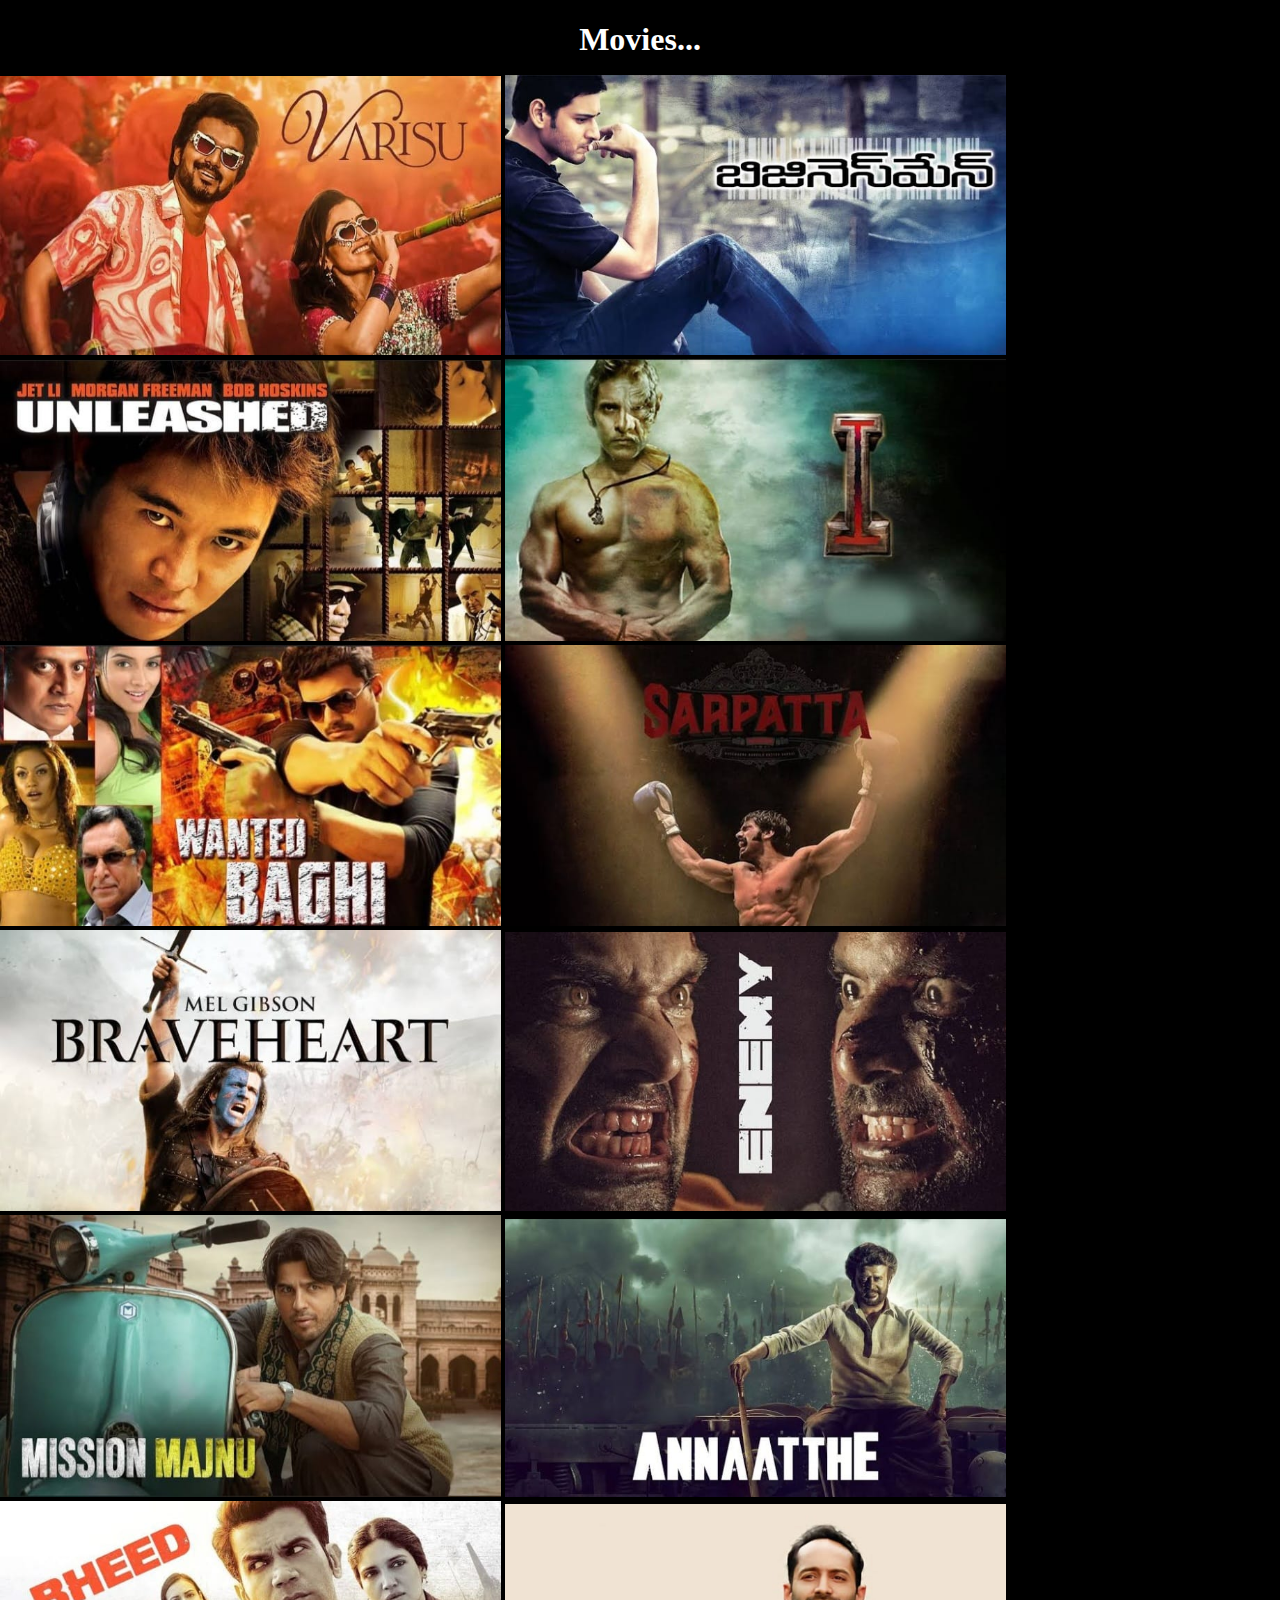
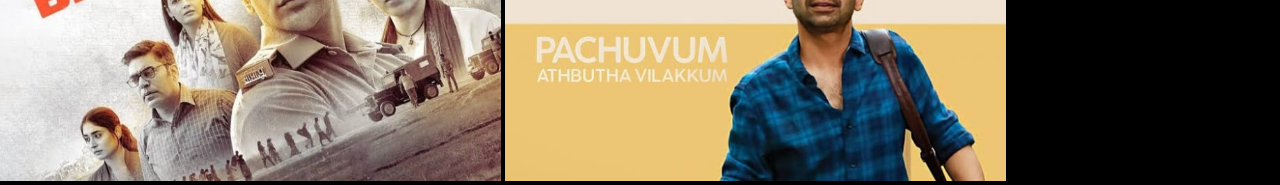
<file: Movies.html>
<!DOCTYPE html>
<html lang="en">
<head>
    <meta charset="UTF-8">
    <meta name="viewport" content="width=device-width, initial-scale=1.0">
    <title>Movies</title>
    <link rel="stylesheet" href="style1.css">
</head>
<body>

    <h1 class="top">Movies...</h1>
    
    <img class="net" src="ac1.jpg" alt="ac1">
    <img class="net" src="ac2.jpg" alt="ac2">
    <img class="net" src="ac3.jpg" alt="ac3">
    <img class="net" src="ac4.jpg" alt="ac4">
    <img class="net" src="ac5.jpg" alt="ac5">
    <img class="net" src="ac6.jpg" alt="ac6">
    <img class="net" src="ac7.jpg" alt="ac7">
    <img class="net" src="ac8.jpg" alt="ac8">
    <img class="net" src="ac9.jpg" alt="ac9">
    <img class="net" src="ac10.jpg" alt="ac10">
    <img class="net" src="ne9.jpg" alt="ne9">
    <img class="net" src="ne10.jpg" alt="ne10">

</body>
</html>
</file>
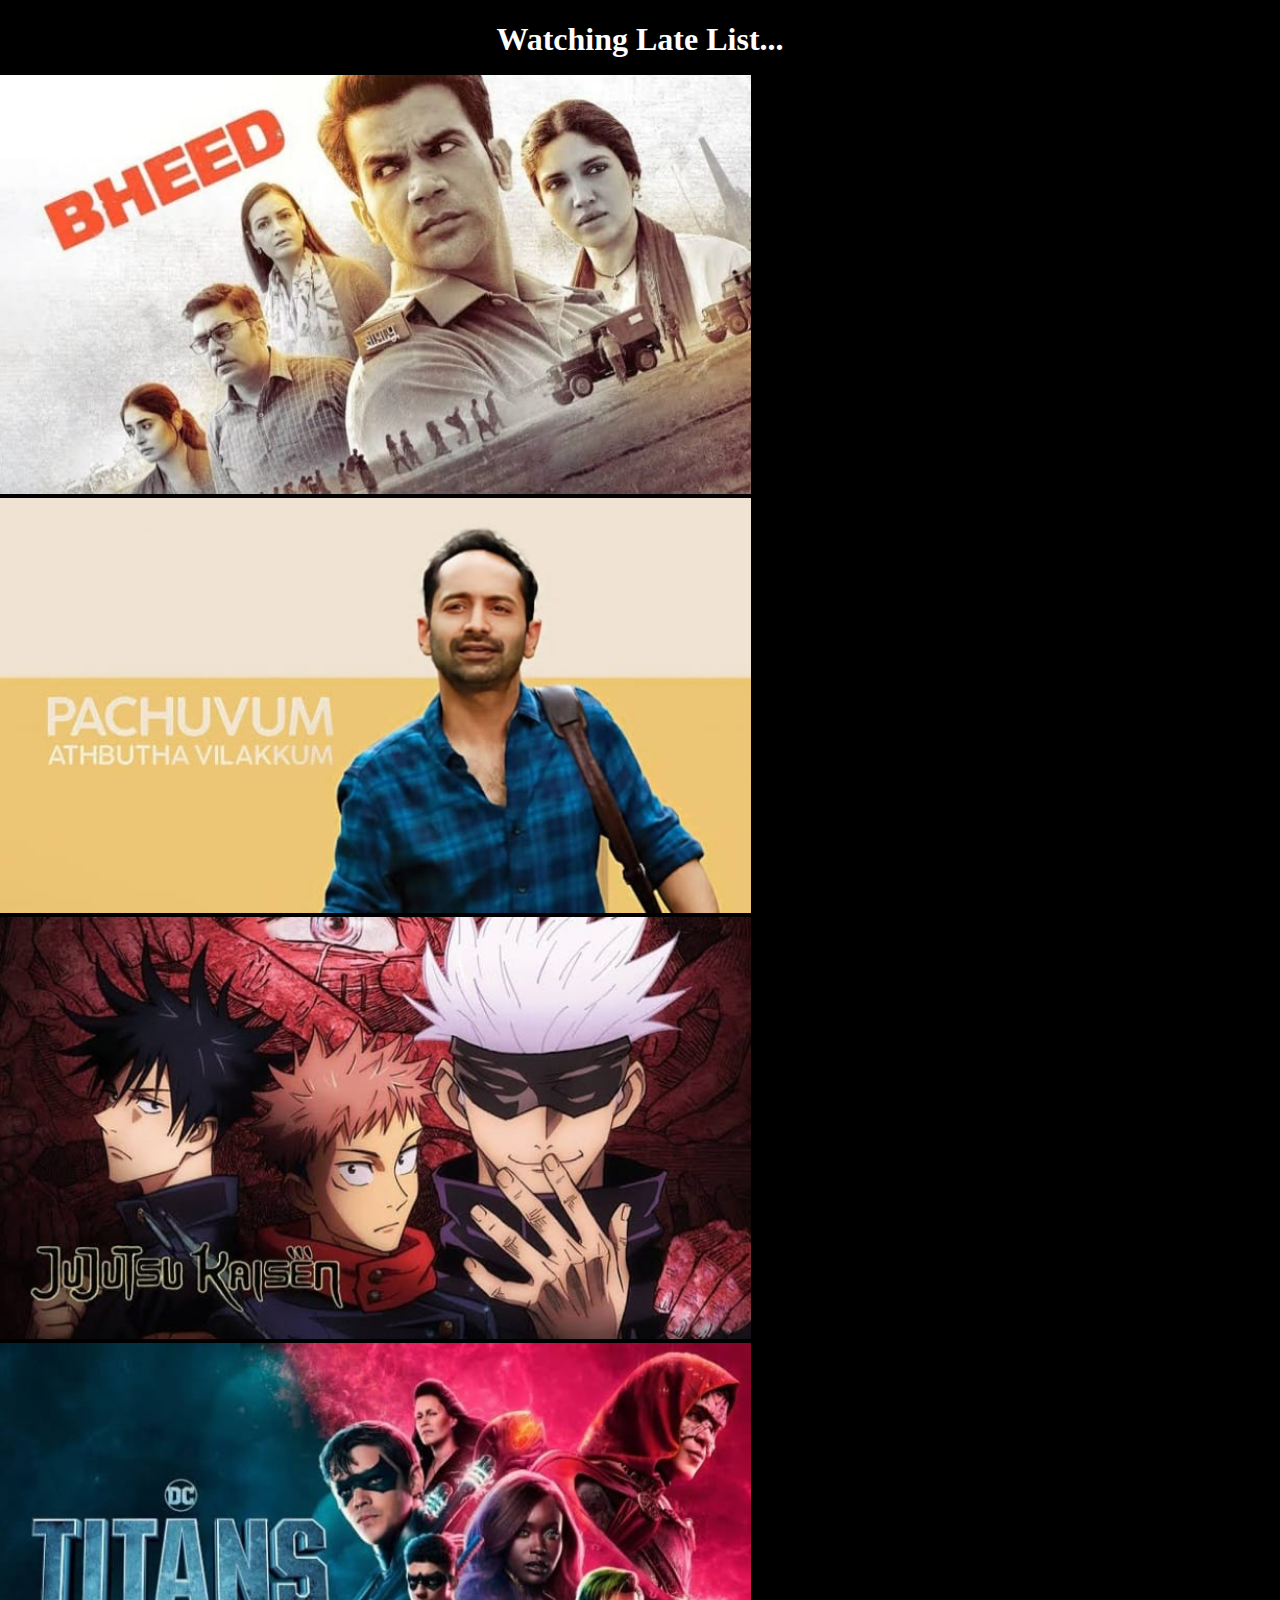
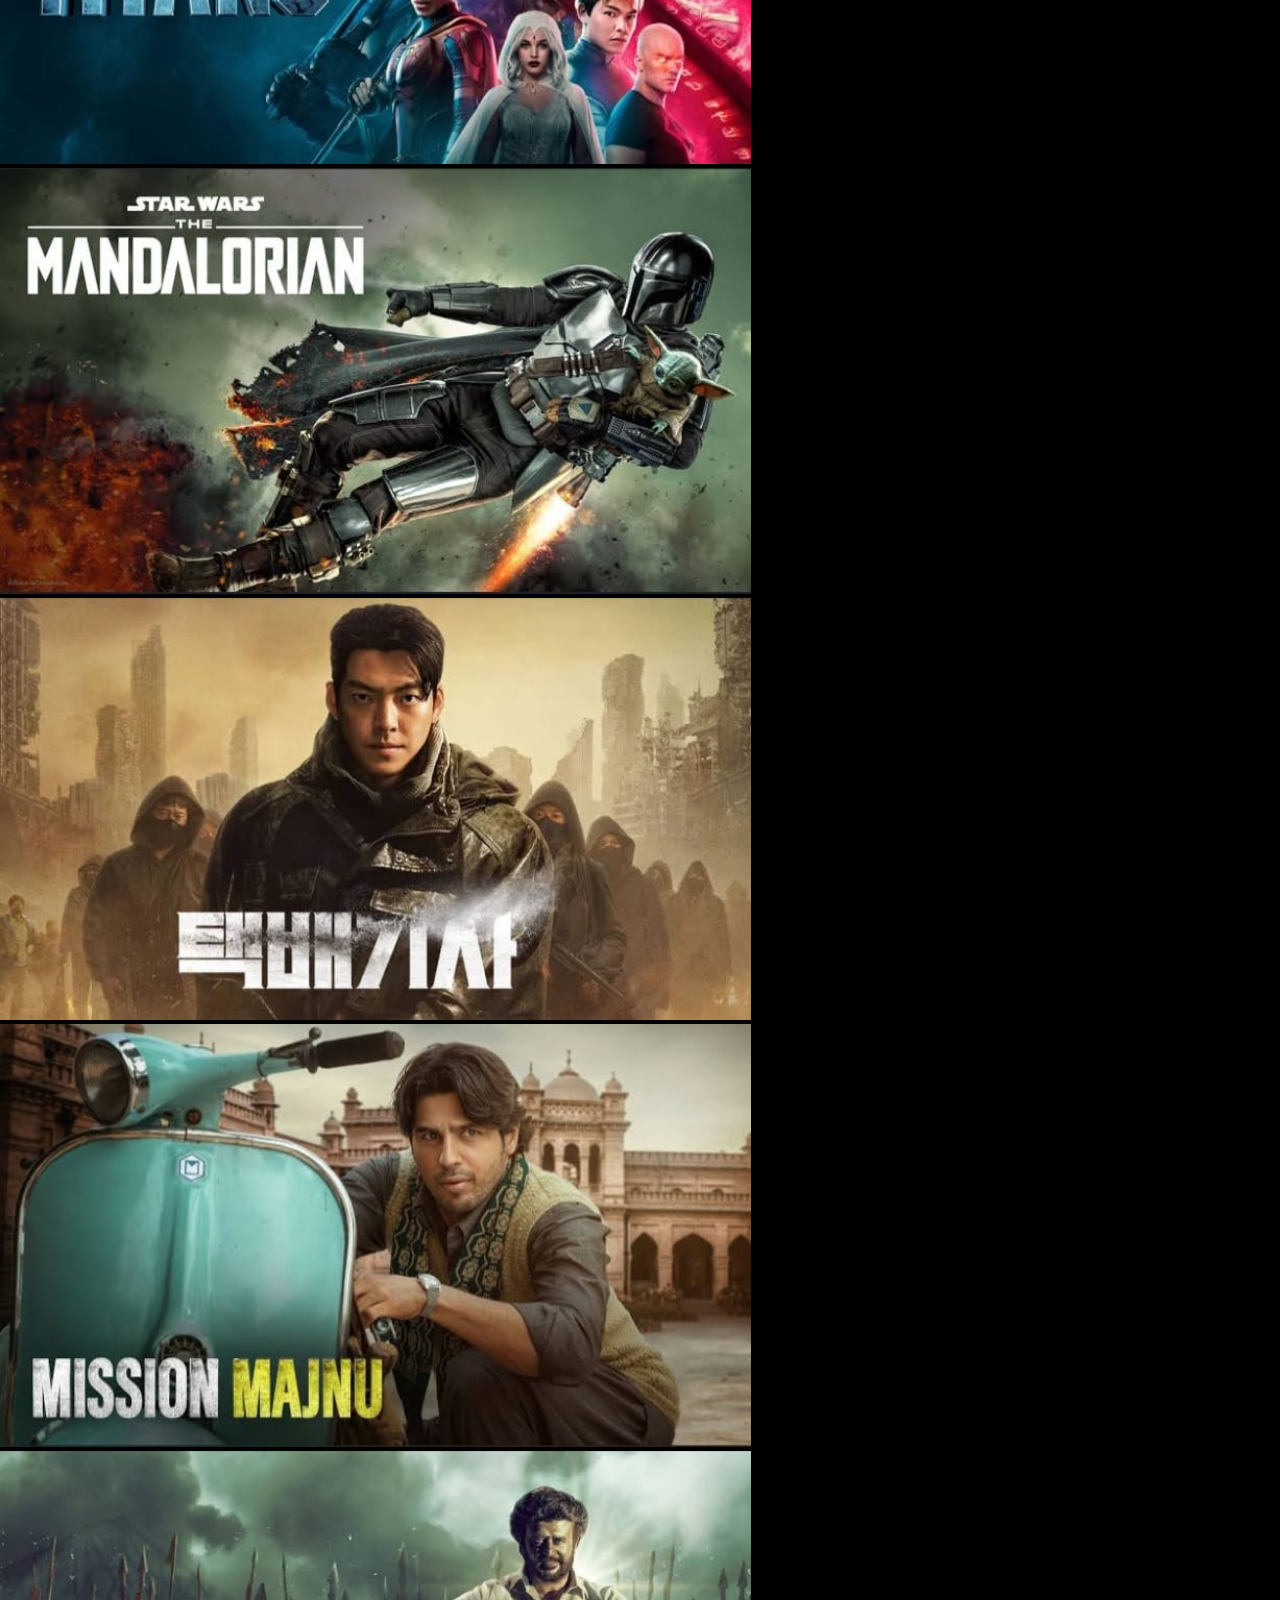
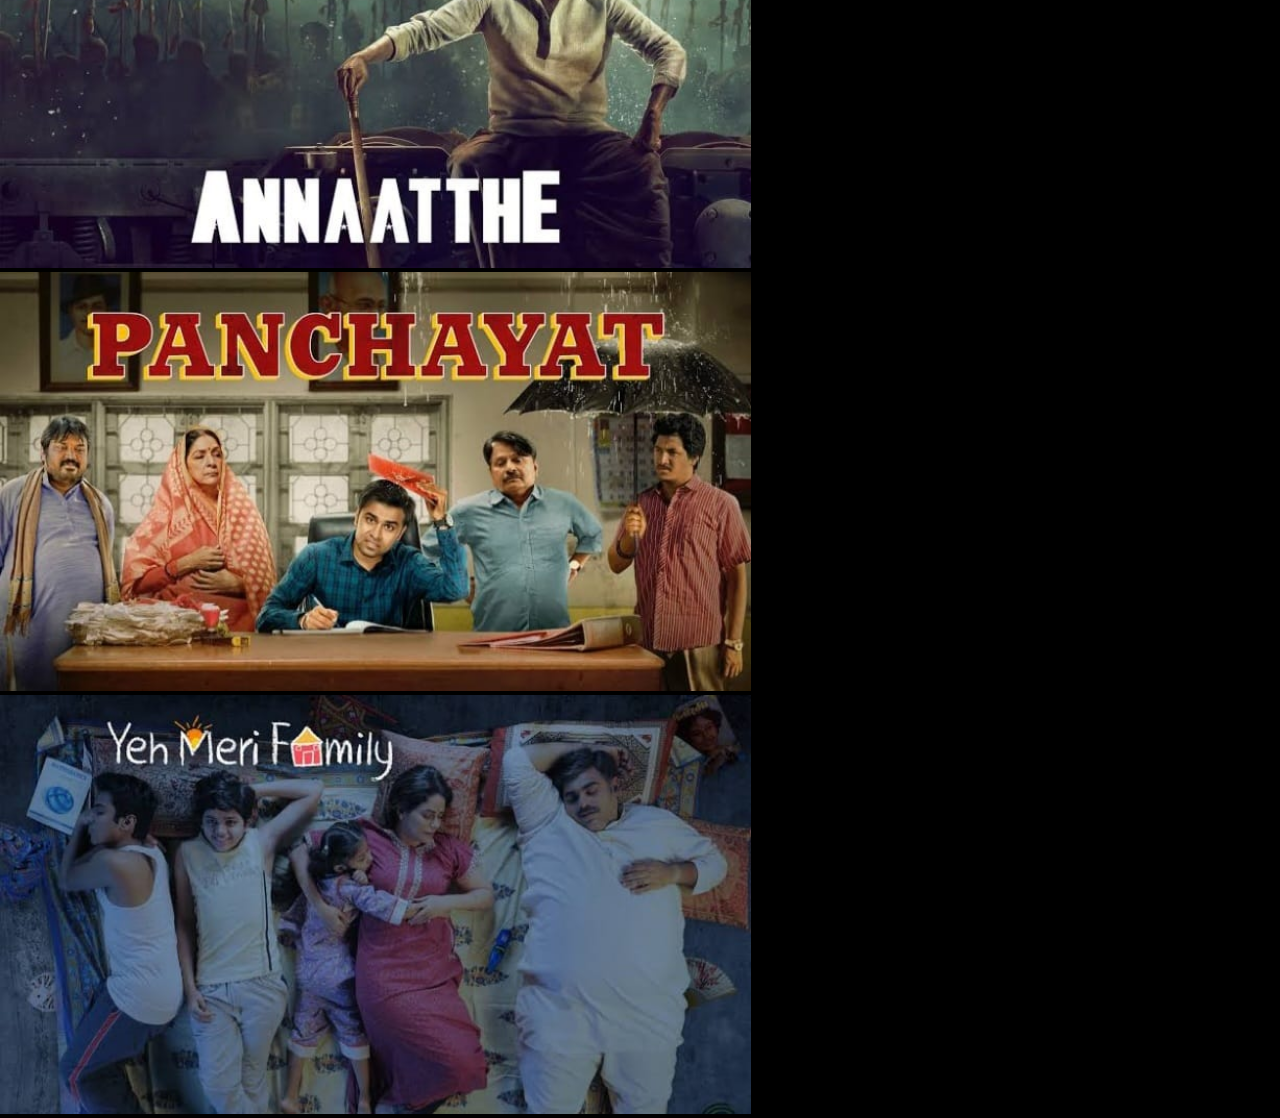
<file: my list.html>
<!DOCTYPE html>
<html lang="en">

<head>
    <meta charset="UTF-8">
    <meta name="viewport" content="width=device-width, initial-scale=1.0">
    <title>My List</title>
    <link rel="stylesheet" href="style1.css">
</head>

<body>

    <h1 class="top">Watching Late List...</h1>

    <img class="nett" src="ne9.jpg" alt="ne9">
    <img class="nett" src="ne10.jpg" alt="ne10">
    <img class="nett" src="tr9.jpg" alt="tr9">
    <img class="nett" src="tr10.jpg" alt="tr10">
    <img class="nett" src="sci9.jpg" alt="sci9">
    <img class="nett" src="sci10.jpg" alt="sci10">
    <img class="nett" src="ac9.jpg" alt="ac9">
    <img class="nett" src="ac10.jpg" alt="ac10">
    <img class="nett" src="tv9.jpg" alt="tv9">
    <img class="nett" src="tv10.jpg" alt="tv10">

</body>

</html>
</file>
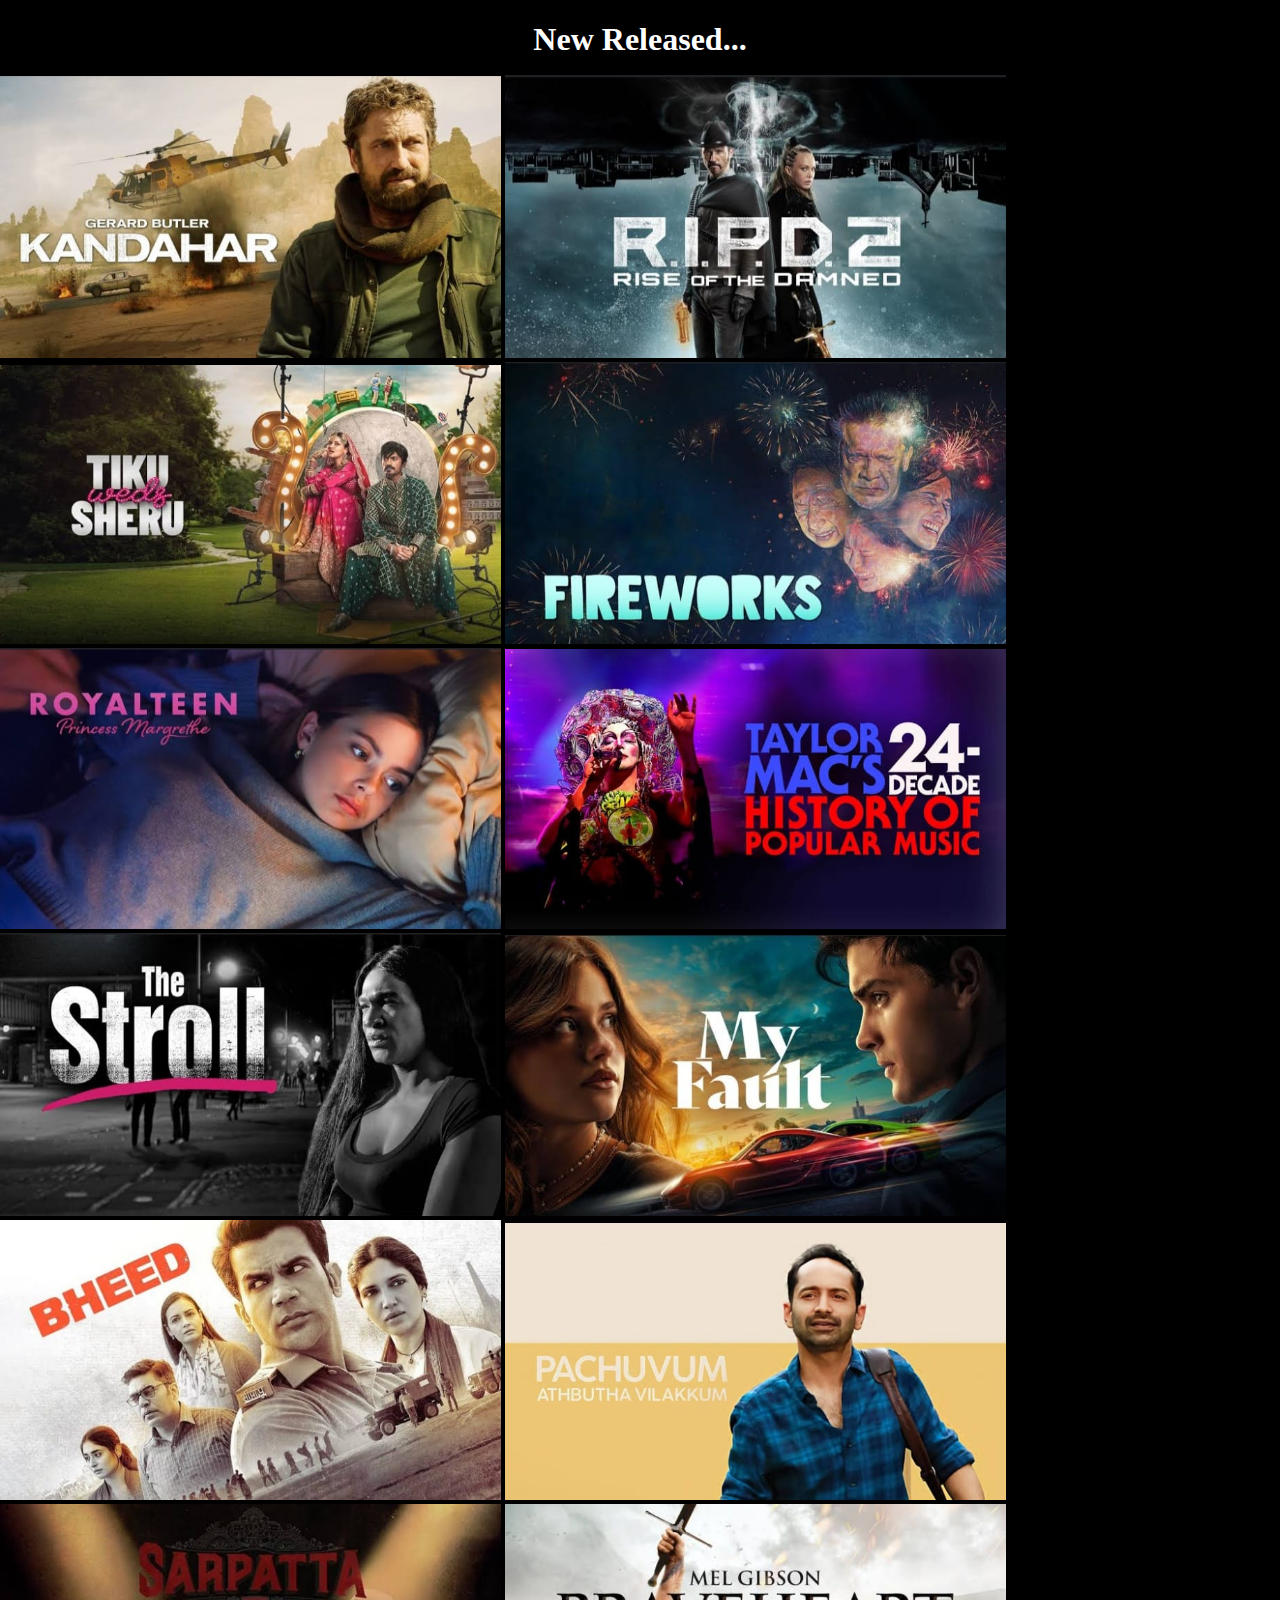
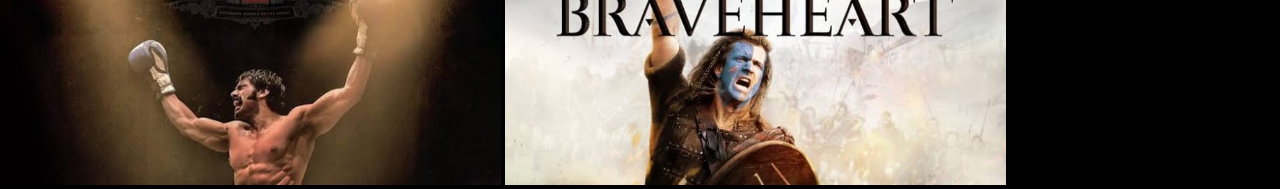
<file: New Released.html>
<!DOCTYPE html>
<html lang="en">

<head>
    <meta charset="UTF-8">
    <meta name="viewport" content="width=device-width, initial-scale=1.0">
    <title>New Released...</title>
    <link rel="stylesheet" href="style1.css">
</head>

<body>

    <h1 class="top">New Released...</h1>

    <img class="net" src="ne1.jpg" alt="ne1">
    <img class="net" src="ne2.jpg" alt="ne2">
    <img class="net" src="ne3.jpg" alt="ne3">
    <img class="net" src="ne4.jpg" alt="ne4">
    <img class="net" src="ne5.jpg" alt="ne5">
    <img class="net" src="ne6.jpg" alt="ne6">
    <img class="net" src="ne7.jpg" alt="ne7">
    <img class="net" src="ne8.jpg" alt="ne8">
    <img class="net" src="ne9.jpg" alt="ne9">
    <img class="net" src="ne10.jpg" alt="ne10">
    <img class="net" src="ac6.jpg" alt="ac6">
    <img class="net" src="ac7.jpg" alt="ac7">

</body>

</html>
</file>
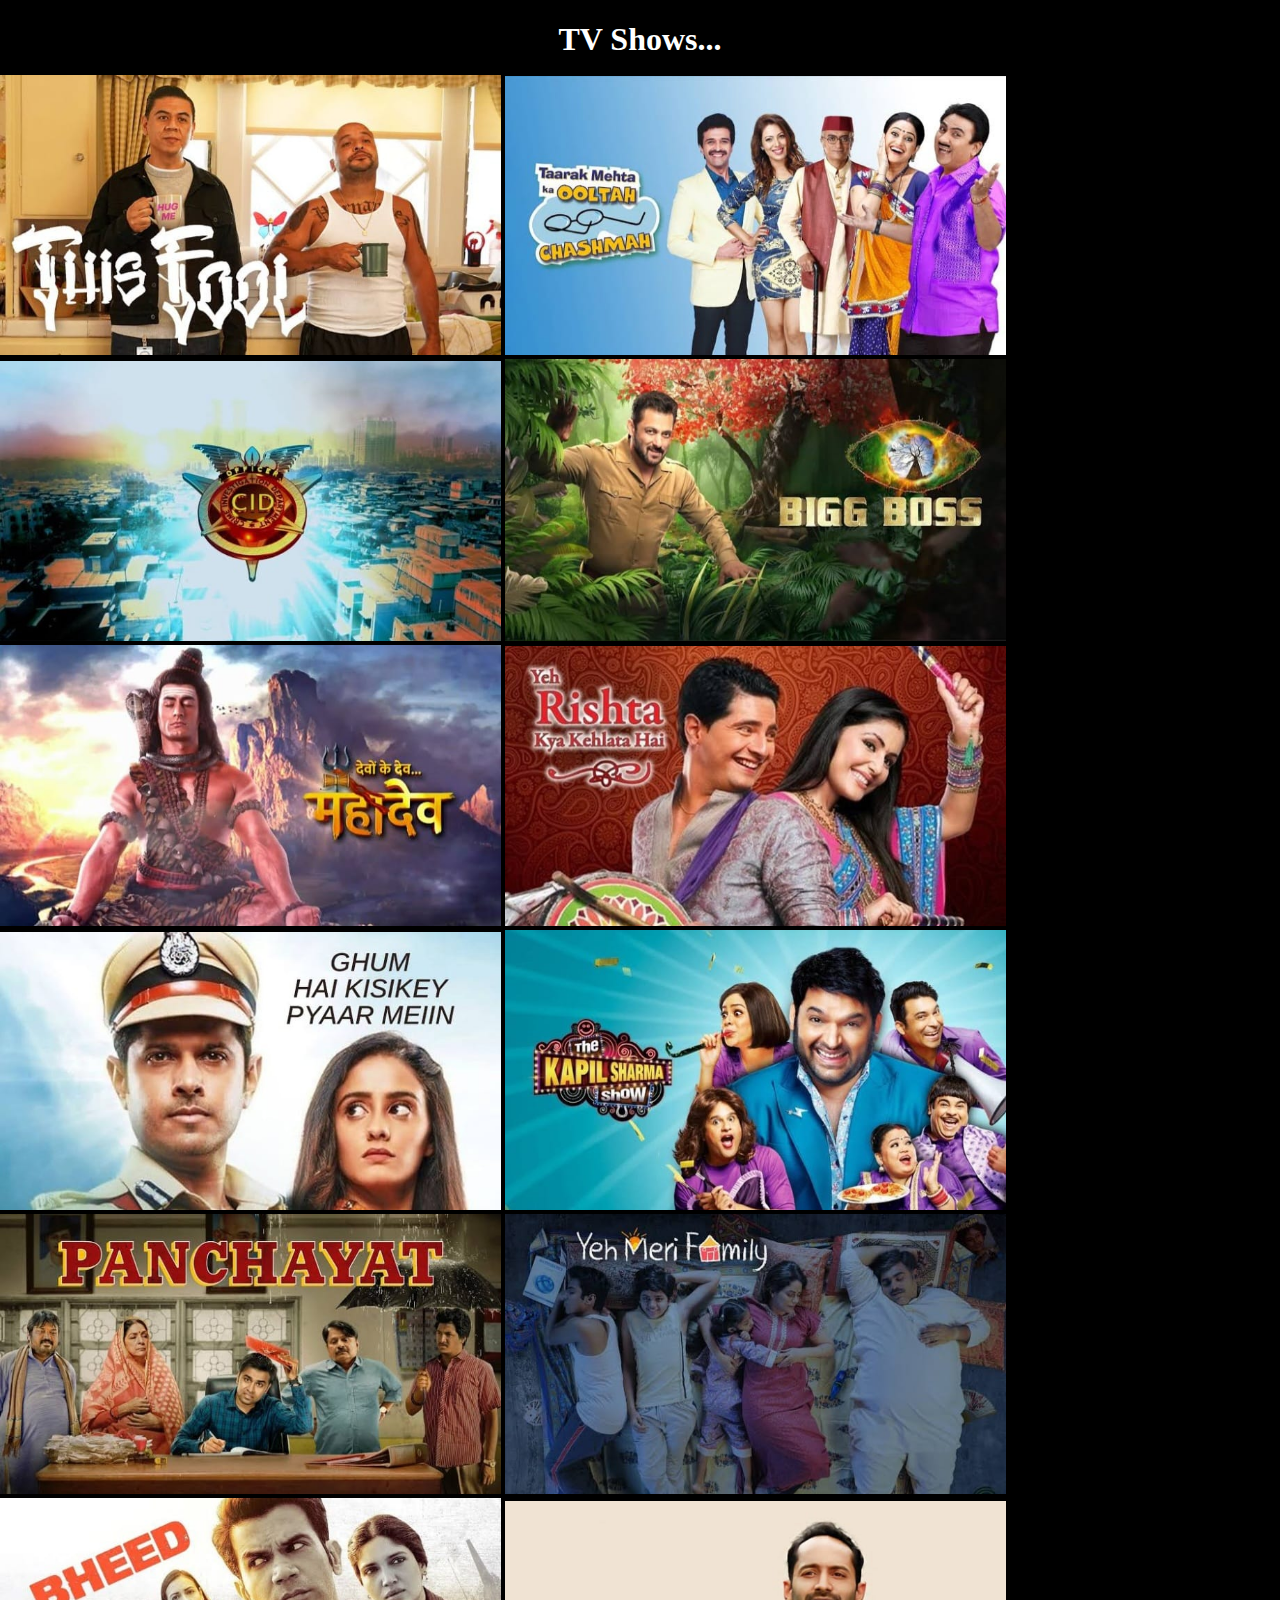
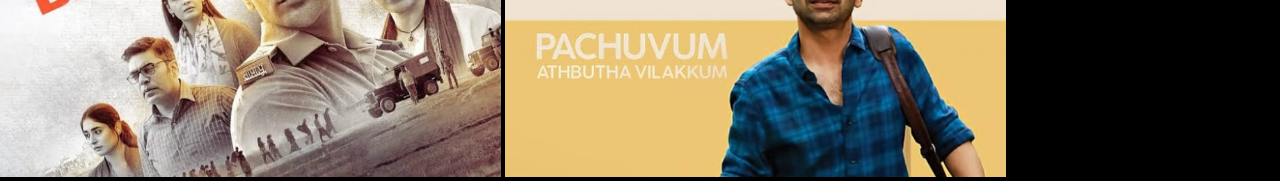
<file: TV shows.html>
<!DOCTYPE html>
<html lang="en">

<head>
    <meta charset="UTF-8">
    <meta name="viewport" content="width=device-width, initial-scale=1.0">
    <title>TV Shows</title>
    <link rel="stylesheet" href="style1.css">
</head>

<body>

    <h1 class="top">TV Shows...</h1>

    <img class="net" src="tv1.jpg" alt="tv1">
    <img class="net" src="tv2.jpg" alt="tv2">
    <img class="net" src="tv3.jpg" alt="tv3">
    <img class="net" src="tv4.jpg" alt="tv4">
    <img class="net" src="tv5.jpg" alt="tv5">
    <img class="net" src="tv6.jpg" alt="tv6">
    <img class="net" src="tv7.jpg" alt="tv7">
    <img class="net" src="tv8.jpg" alt="tv8">
    <img class="net" src="tv9.jpg" alt="tv9">
    <img class="net" src="tv10.jpg" alt="tv10">
    <img class="net" src="ne9.jpg" alt="ne9">
    <img class="net" src="ne10.jpg" alt="ne10">
    </div>
    </div>
</body>

</html>
</file>
<file: style1.css>
* {
    margin: 0;
    padding: 0;
}

body {
    background-color: black;
}

.net {
    width: 501px;
}

.nett {
    width: 751px;
}

.net :hover {
    transform: scale(1.08);
}

.top {
    margin-top: 21px;
    margin-bottom: 17px;
    color: white;
    text-align: center;
}

.as{
    flex-direction: column;
}
.a{
    display: flex;
    gap: 41px;
    margin-top: 17px;
    margin-left: 61px;
}

.net:hover {                         
    transform: scale(1.08);
}

.nett:hover {                         
    transform: scale(1.08);
}
</file>
